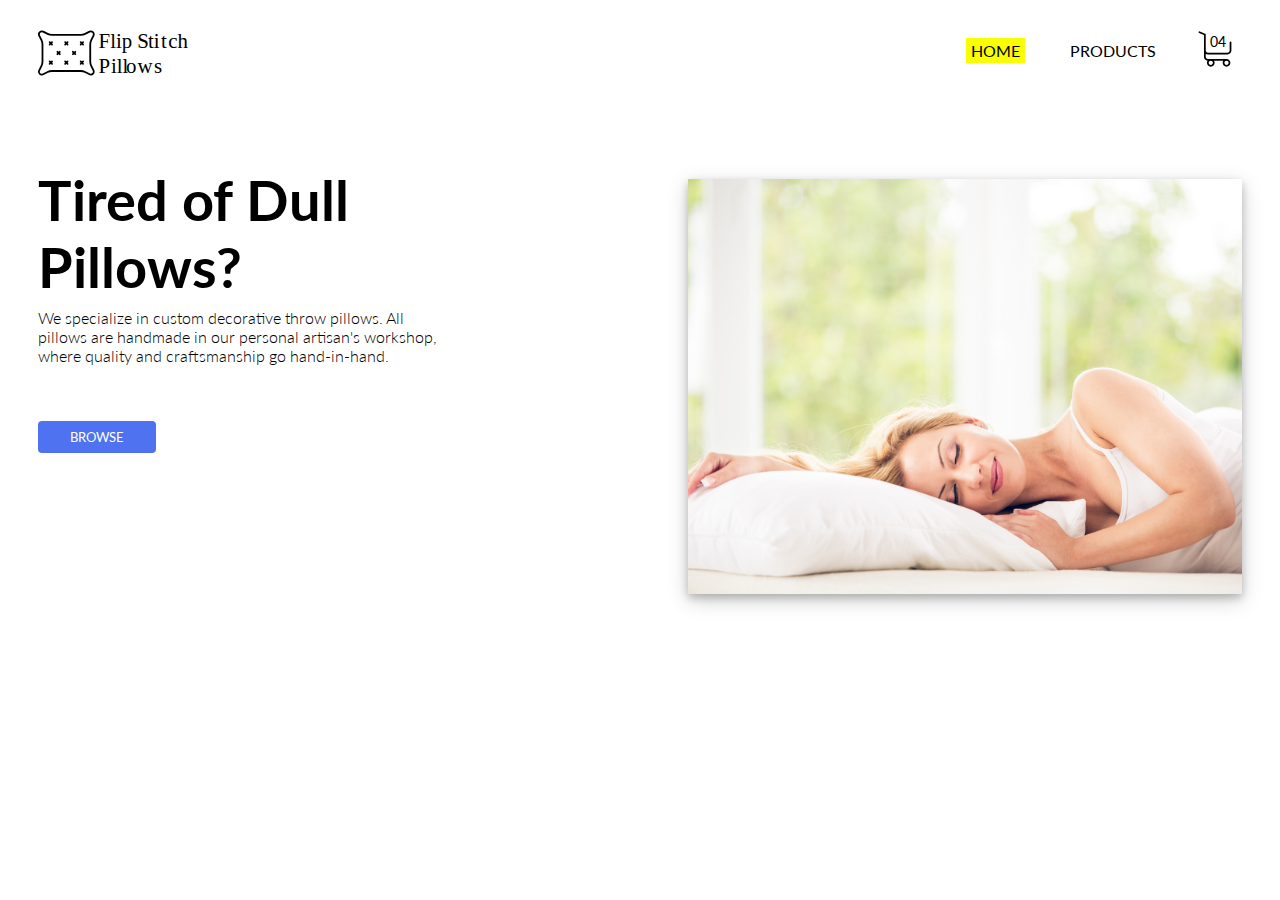
<file: index.html>
<!doctype html>
<html lang="en">
<head>
  <meta charset="utf-8">
  <title>Flip Stitch Pillow</title>

  <!--The following line loads in your CSS style sheet-->
  <link rel="stylesheet" href="styles/index.css">

  <!--The following line loads in 2 fonts from Google Fonts: Bad Script and Lato-->
  <link href="https://fonts.googleapis.com/css?family=Lato:300,400,400i,700,900" rel="stylesheet">

  <!--The following line loads in your JS script-->
  <script src="scripts/todo.js"></script>
</head>

<body>

  <!--Navigation Bar-->
  <div class="nav-bar">
    <div id="nav-container">
      <ul>
        <li>
          <a href="index.html">
            <img id="logo" src="resources/images/logo_web.svg">
          </a>
        </li>
        <li>
          <a href="cart.html">
            <img id="cart-icon" src="resources/images/shopping-cart.svg">
          </a>
          <p id="items-num">04</p>
        </li>
        <li><a class="tab" href="products.html">PRODUCTS</a></li>
        <li><a class="tab active" href="index.html">HOME</a></li>
      </ul>
    </div>
  </div>
  <!---->

  <!--Main Body Text-->
  <div class="main-body">
    <div class="main-text">
      <h1>Tired of Dull <br />Pillows?</h1>
      <p>
        We specialize in custom decorative throw pillows. All <br />
        pillows are handmade in our personal artisan's workshop, <br />
        where quality and craftsmanship go hand-in-hand.
      </p>
      <a href="products.html" class="button">BROWSE</a>
    </div>
    <div class="main-img">
      <img src="resources/images/women_sleeping.jpeg">
    </div>
  </div>
  <!---->

</body>
</html>
</file>
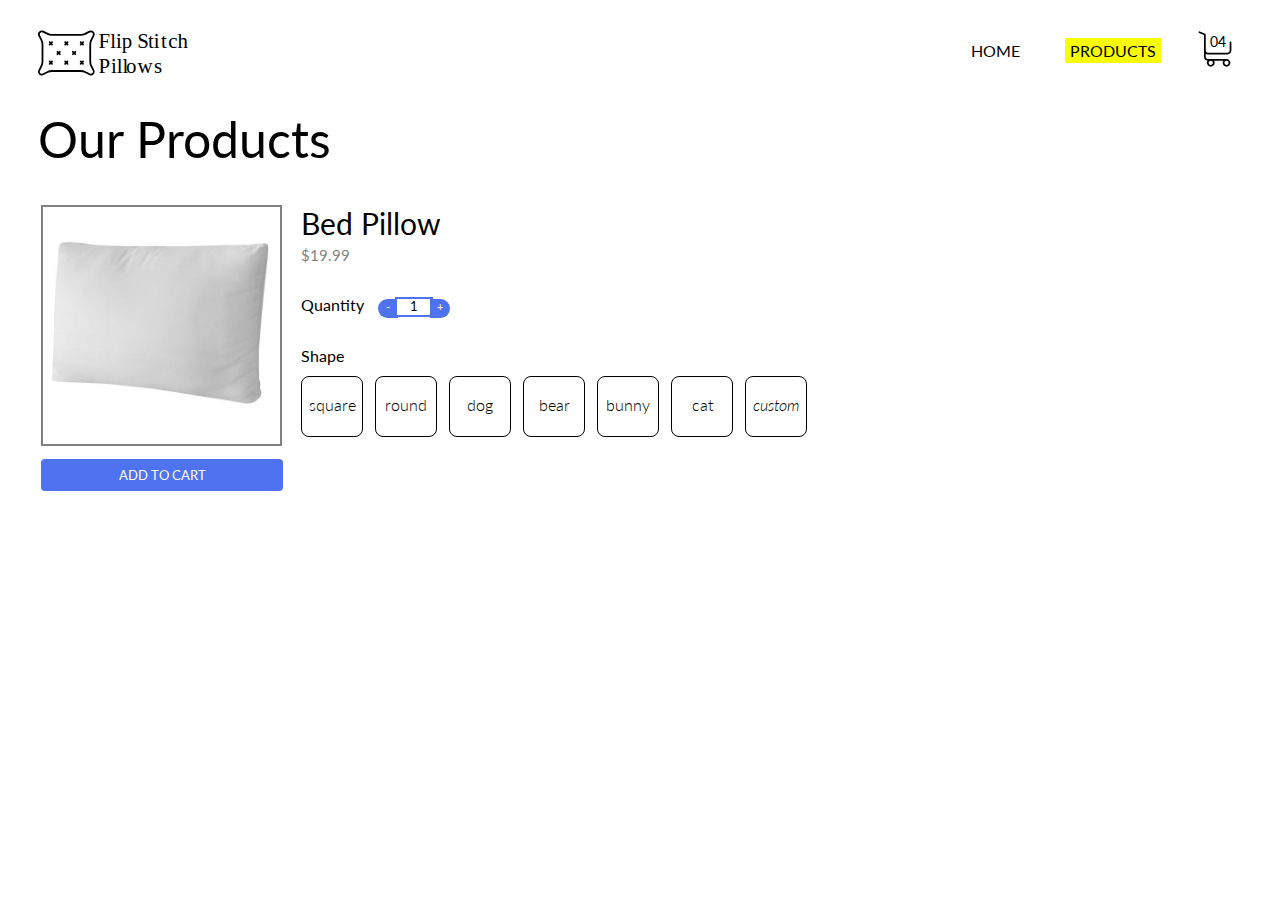
<file: bed-pillow.html>
<!doctype html>
<html lang="en">
<head>
  <meta charset="utf-8">
  <title>Flip Stitch Pillow</title>

  <!--The following line loads in your CSS style sheet-->
  <link rel="stylesheet" href="styles/index.css">

  <!--The following line loads in 2 fonts from Google Fonts: Bad Script and Lato-->
  <link href="https://fonts.googleapis.com/css?family=Lato:300,400,400i,700,900" rel="stylesheet">
</head>

<body>

  <!--Navigation Bar-->
  <div class="nav-bar">
    <div id="nav-container">
      <ul>
        <li>
          <a href="index.html">
            <img id="logo" src="resources/images/logo_web.svg">
          </a>
        </li>
        <li>
          <a href="cart.html">
            <img id="cart-icon" src="resources/images/shopping-cart.svg">
          </a>
          <p id="items-num">04</p>
        </li>
        <li><a class="tab active" href="products.html">PRODUCTS</a></li>
        <li><a class="tab" href="index.html">HOME</a></li>
      </ul>
    </div>
  </div>
  <!---->

  <!--Main Body Text-->
  <div class="main-body">
    <h1 id="page-title">Our Products</h1>
    <table class="details-table">
      <tr>
        <td class="details-img">
          <img class="item-img" src="resources/images/bed_pillow.jpeg">
          <a id="add-btn" class="button">ADD TO CART</a>
        </td>
        <td id="details-info" class="details-info">
          <p id="item-name" class="item-name">Bed Pillow</p>
          <p class="item-price">$19.99</p>
          <p class="item-quantity">Quantity</p>
          <form class="quantity-form">
              <input class="quantity-btn minus" type="button" value="-" />
              <input id="input-quantity" class="quantity-fill" type="text" value="1" />
              <input class="quantity-btn plus" type="button" value="+" />
          </form>
          <p class="item-shape">Shape</p>
          <p id="square" class="shape-opt">square</p>
          <p id="round" class="shape-opt">round</p>
          <p id="dog" class="shape-opt">dog</p>
          <p id="bear" class="shape-opt">bear</p>
          <p id="bunny" class="shape-opt">bunny</p>
          <p id="cat" class="shape-opt">cat</p>
          <p id="custom" class="shape-opt">custom</p>
          <br />
        </td>
      </tr>
    </table>
  </div>
  <!---->

</body>

<!-- load Javascript -->
<script src="scripts/todo.js"></script>

</html>
</file>
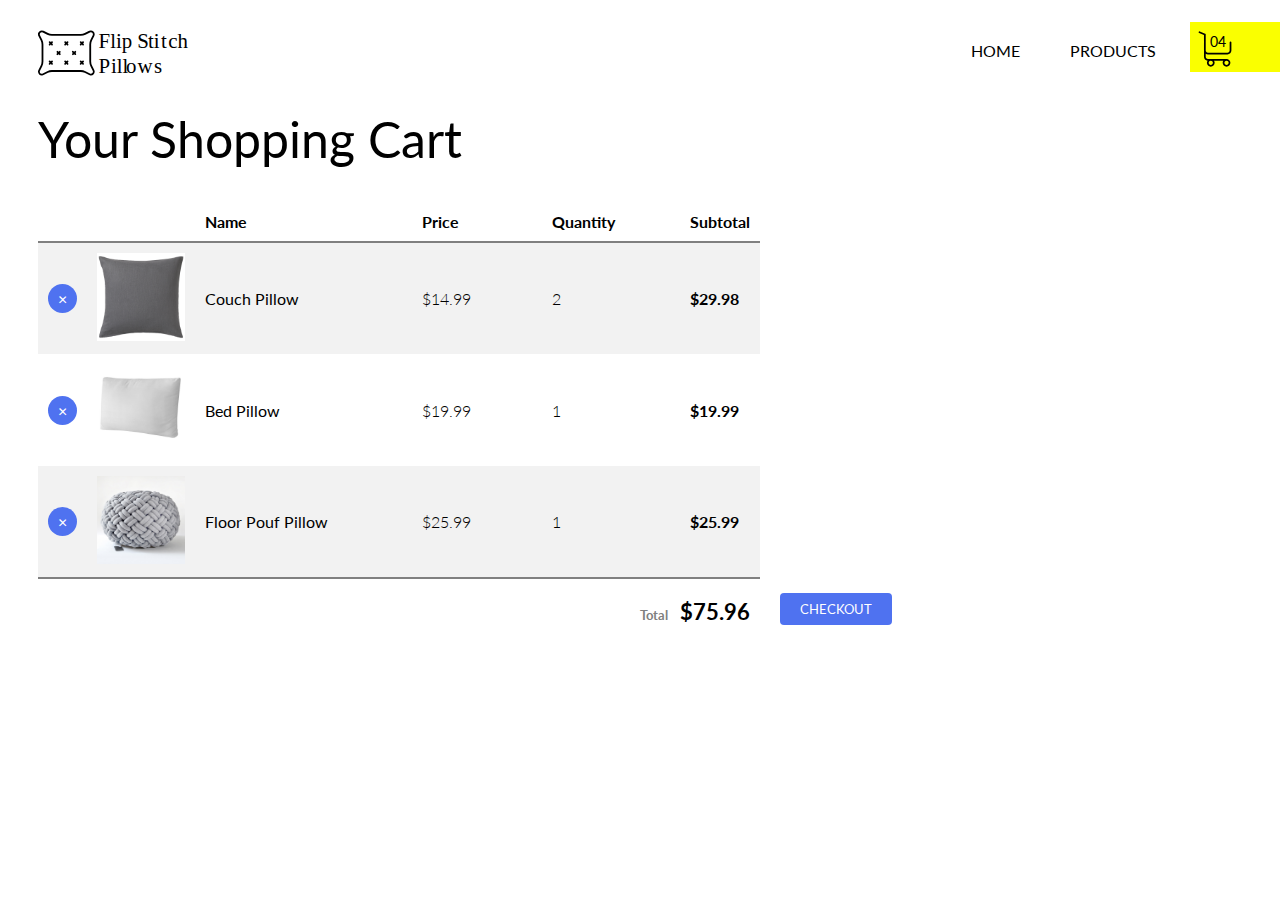
<file: cart.html>
<!doctype html>
<html lang="en">
<head>
  <meta charset="utf-8">
  <title>Flip Stitch Pillow</title>

  <!--The following line loads in your CSS style sheet-->
  <link rel="stylesheet" href="styles/index.css">

  <!--The following line loads in 2 fonts from Google Fonts: Bad Script and Lato-->
  <link href="https://fonts.googleapis.com/css?family=Lato:300,400,400i,700,900" rel="stylesheet">
</head>

<body>

  <!--Navigation Bar-->
  <div class="nav-bar">
    <div id="nav-container">
      <ul>
        <li>
          <a href="index.html">
            <img id="logo" src="resources/images/logo_web.svg">
          </a>
        </li>
        <li>
          <a class="active-cart" href="cart.html">
            <div id="yellow-rect"></div>
            <img id="cart-icon" src="resources/images/shopping-cart.svg">
          </a>
          <p id="items-num">04</p>
        </li>
        <li><a class="tab" href="products.html">PRODUCTS</a></li>
        <li><a class="tab" href="index.html">HOME</a></li>
      </ul>
    </div>
  </div>
  <!---->

  <!--Main Body Text-->
  <div class="main-body">
    <h1 id="page-title">Your Shopping Cart</h1>
    <table id="cart-table">
      <tr id="table-head">
        <th></th>
        <th></th>
        <th>Name</th>
        <th>Price</th>
        <th>Quantity</th>
        <th>Subtotal</th>
      </tr>
      <tr id="1" class="item-row">
        <td class="x-btn">
          <button id="1-btn" class="rm-btn" type="button">&times;</button>
        </td>
        <td class="cart-img">
          <img class="item-img" src="resources/images/couch_pillow.JPG">
        </td>
        <td class="cart-name">Couch Pillow</td>
        <td class="cart-price">$14.99</td>
        <td id="1-quantity" class="cart-quantity">2</td>
        <td id="1-subtotal" class="cart-subtotal">$29.98</td>
      </tr>
      <tr id="2" class="item-row">
        <td class="x-btn">
          <button id="2-1-btn" class="rm-btn" type="button">&times;</button>
        </td>
        <td class="cart-img">
          <img class="item-img" src="resources/images/bed_pillow.jpeg">
        </td>
        <td class="cart-name">Bed Pillow</td>
        <td class="cart-price">$19.99</td>
        <td id="2-quantity" class="cart-quantity">1</td>
        <td id="2-subtotal" class="cart-subtotal">$19.99</td>
      </tr>
      <tr id="3" class="item-row">
        <td class="x-btn">
          <button id="3-1-btn" class="rm-btn" type="button">&times;</button>
        </td>
        <td class="cart-img">
          <img class="item-img" src="resources/images/floor_pouf.jpg">
        </td>
        <td class="cart-name">Floor Pouf Pillow</td>
        <td class="cart-price">$25.99</td>
        <td id="3-quantity" class="cart-quantity">1</td>
        <td id="3-subtotal" class="cart-subtotal">$25.99</td>
      </tr>
    </table>
    <br />
    <div id="total-checkout">
      <div class="total">
        <span class="txt">Total</span> &nbsp;&nbsp;<span id="total-price" class="num">$75.96</span>
      </div>
      <a class="checkout-btn">CHECKOUT</a>
    </div>
  </div>
  <!---->

</body>

<!-- load Javascript -->
<script src="scripts/cart.js"></script>

</html>
</file>
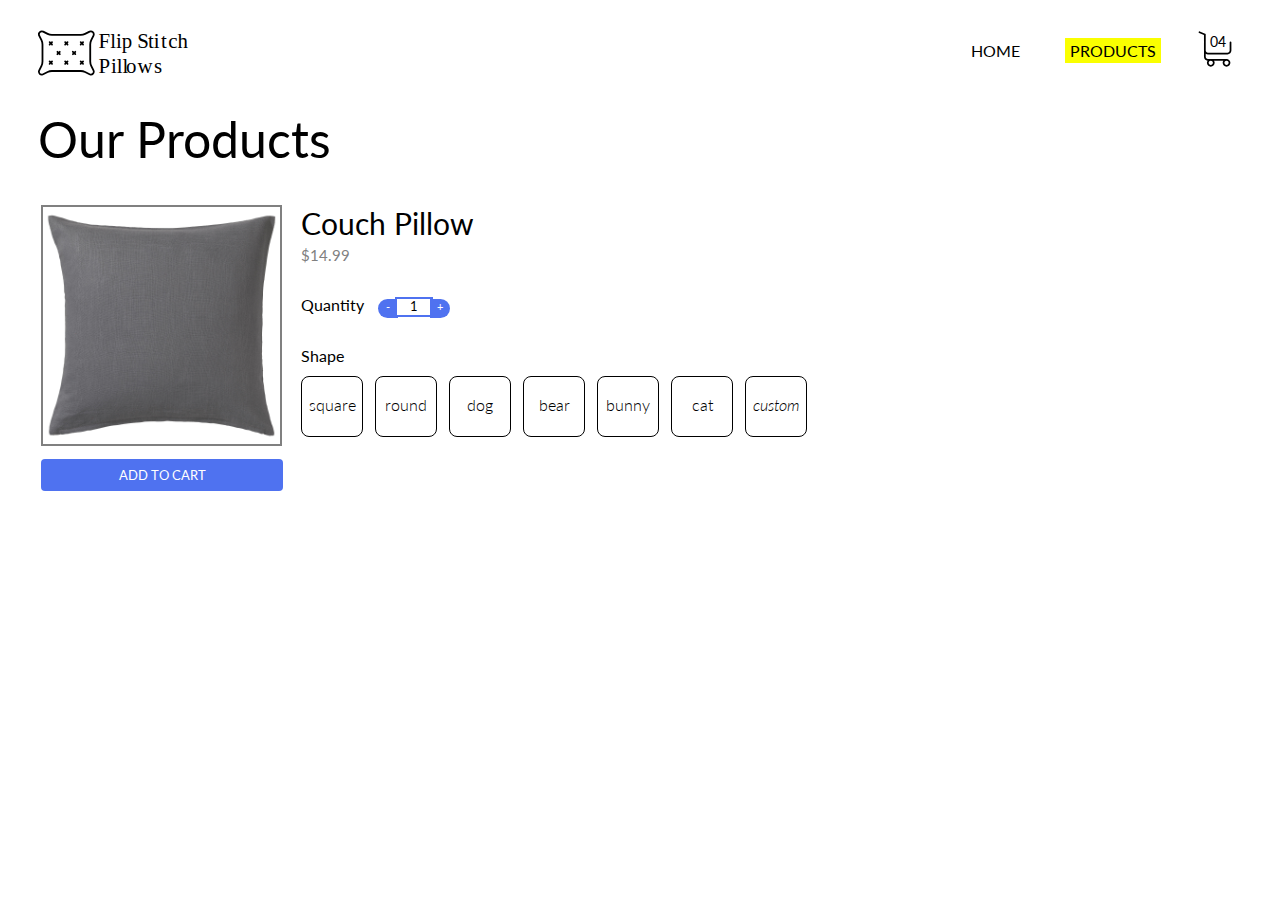
<file: couch-pillow.html>
<!doctype html>
<html lang="en">
<head>
  <meta charset="utf-8">
  <title>Flip Stitch Pillow</title>

  <!--The following line loads in your CSS style sheet-->
  <link rel="stylesheet" href="styles/index.css">

  <!--The following line loads in 2 fonts from Google Fonts: Bad Script and Lato-->
  <link href="https://fonts.googleapis.com/css?family=Lato:300,400,400i,700,900" rel="stylesheet">
</head>

<body>

  <!--Navigation Bar-->
  <div class="nav-bar">
    <div id="nav-container">
      <ul>
        <li>
          <a href="index.html">
            <img id="logo" src="resources/images/logo_web.svg">
          </a>
        </li>
        <li>
          <a href="cart.html">
            <img id="cart-icon" src="resources/images/shopping-cart.svg">
          </a>
          <p id="items-num">04</p>
        </li>
        <li><a class="tab active" href="products.html">PRODUCTS</a></li>
        <li><a class="tab" href="index.html">HOME</a></li>
      </ul>
    </div>
  </div>
  <!---->

  <!--Main Body Text-->
  <div class="main-body">
    <h1 id="page-title">Our Products</h1>
    <table class="details-table">
      <tr>
        <td class="details-img">
          <img class="item-img" src="resources/images/couch_pillow.JPG">
          <a id="add-btn" class="button">ADD TO CART</a>
        </td>
        <td id="details-info" class="details-info">
          <p id="item-name" class="item-name">Couch Pillow</p>
          <p class="item-price">$14.99</p>
          <p class="item-quantity">Quantity</p>
          <form class="quantity-form">
              <input class="quantity-btn minus" type="button" value="-" />
              <input id="input-quantity" class="quantity-fill" type="text" value="1" />
              <input class="quantity-btn plus" type="button" value="+" />
          </form>
          <p class="item-shape">Shape</p>
          <p id="square" class="shape-opt">square</p>
          <p id="round" class="shape-opt">round</p>
          <p id="dog" class="shape-opt">dog</p>
          <p id="bear" class="shape-opt">bear</p>
          <p id="bunny" class="shape-opt">bunny</p>
          <p id="cat" class="shape-opt">cat</p>
          <p id="custom" class="shape-opt">custom</p>
          <br />
        </td>
      </tr>
    </table>
  </div>
  <!---->

</body>

<!-- load Javascript -->
<script src="scripts/todo.js"></script>

</html>
</file>
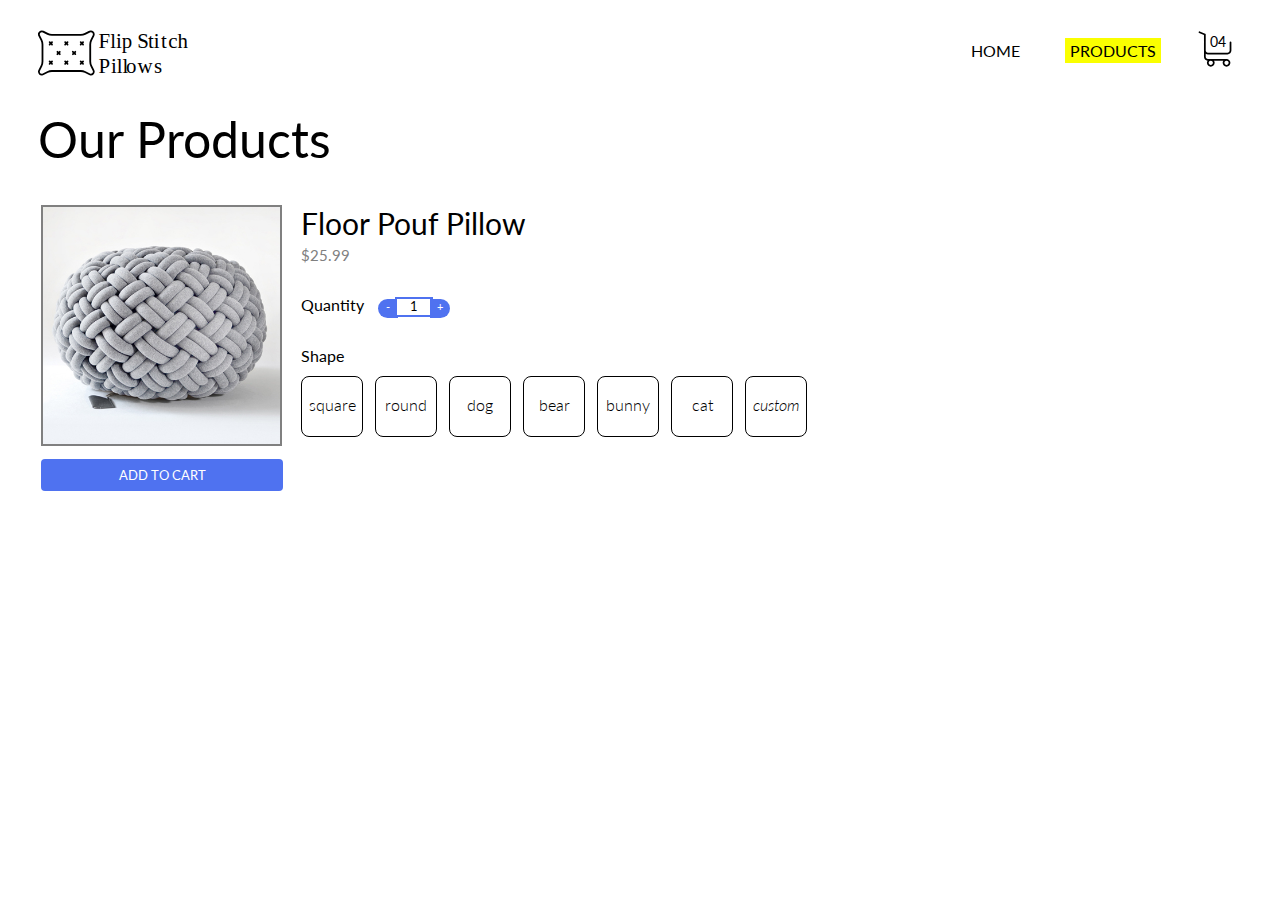
<file: floor-pouf-pillow.html>
<!doctype html>
<html lang="en">
<head>
  <meta charset="utf-8">
  <title>Flip Stitch Pillow</title>

  <!--The following line loads in your CSS style sheet-->
  <link rel="stylesheet" href="styles/index.css">

  <!--The following line loads in 2 fonts from Google Fonts: Bad Script and Lato-->
  <link href="https://fonts.googleapis.com/css?family=Lato:300,400,400i,700,900" rel="stylesheet">
</head>

<body>

  <!--Navigation Bar-->
  <div class="nav-bar">
    <div id="nav-container">
      <ul>
        <li>
          <a href="index.html">
            <img id="logo" src="resources/images/logo_web.svg">
          </a>
        </li>
        <li>
          <a href="cart.html">
            <img id="cart-icon" src="resources/images/shopping-cart.svg">
          </a>
          <p id="items-num">04</p>
        </li>
        <li><a class="tab active" href="products.html">PRODUCTS</a></li>
        <li><a class="tab" href="index.html">HOME</a></li>
      </ul>
    </div>
  </div>
  <!---->

  <!--Main Body Text-->
  <div class="main-body">
    <h1 id="page-title">Our Products</h1>
    <table class="details-table">
      <tr>
        <td class="details-img">
          <img class="item-img" src="resources/images/floor_pouf.jpg">
          <a id="add-btn" class="button">ADD TO CART</a>
        </td>
        <td id="details-info" class="details-info">
          <p id="item-name" class="item-name">Floor Pouf Pillow</p>
          <p class="item-price">$25.99</p>
          <p class="item-quantity">Quantity</p>
          <form class="quantity-form">
              <input class="quantity-btn minus" type="button" value="-" />
              <input id="input-quantity" class="quantity-fill" type="text" value="1" />
              <input class="quantity-btn plus" type="button" value="+" />
          </form>
          <p class="item-shape">Shape</p>
          <p id="square" class="shape-opt">square</p>
          <p id="round" class="shape-opt">round</p>
          <p id="dog" class="shape-opt">dog</p>
          <p id="bear" class="shape-opt">bear</p>
          <p id="bunny" class="shape-opt">bunny</p>
          <p id="cat" class="shape-opt">cat</p>
          <p id="custom" class="shape-opt">custom</p>
          <br />
        </td>
      </tr>
    </table>
  </div>
  <!---->

</body>

<!-- load Javascript -->
<script src="scripts/todo.js"></script>

</html>
</file>
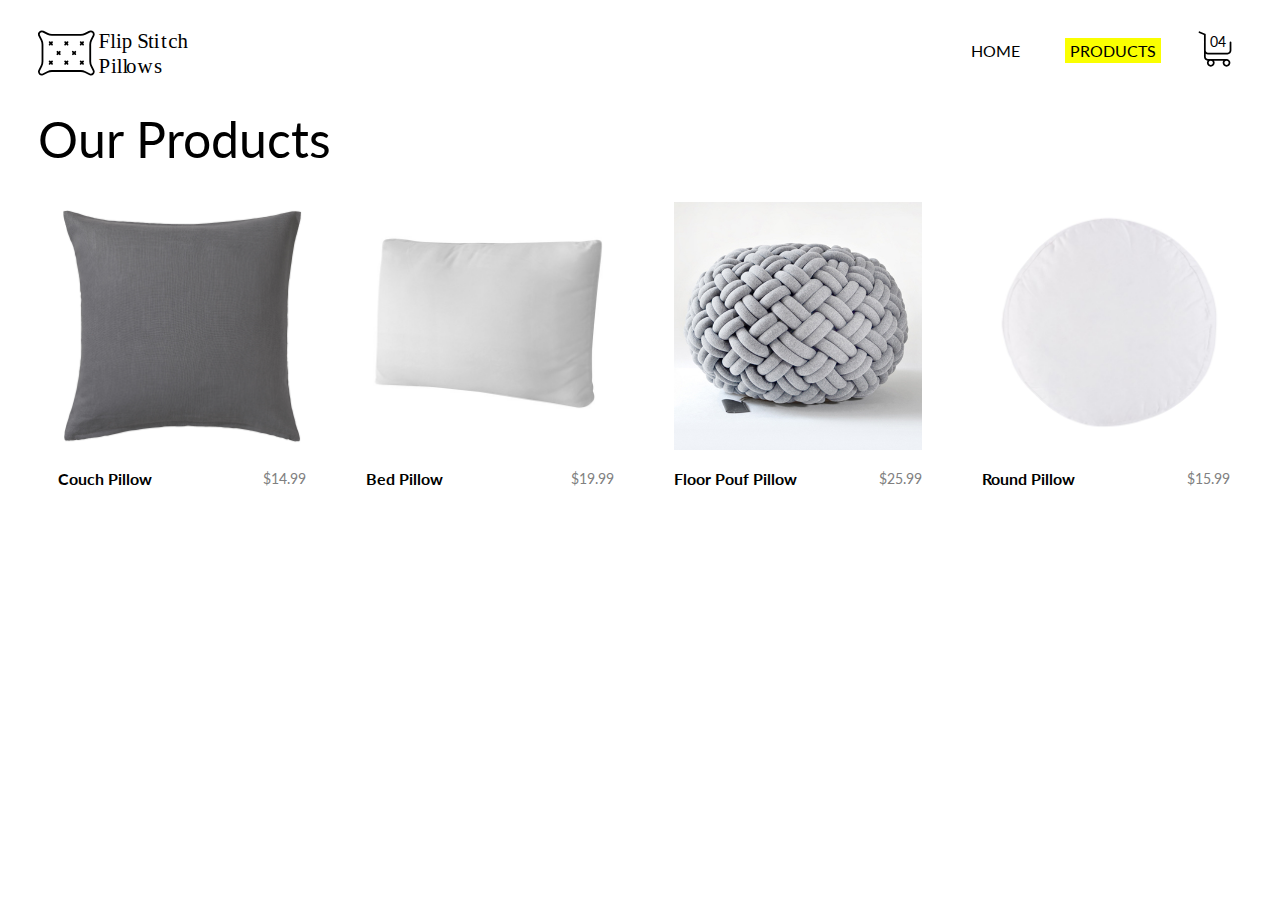
<file: products.html>
<!doctype html>
<html lang="en">
<head>
  <meta charset="utf-8">
  <title>Flip Stitch Pillow</title>

  <!--The following line loads in your CSS style sheet-->
  <link rel="stylesheet" href="styles/index.css">

  <!--The following line loads in 2 fonts from Google Fonts: Bad Script and Lato-->
  <link href="https://fonts.googleapis.com/css?family=Lato:300,400,400i,700,900" rel="stylesheet">

  <!--The following line loads in your JS script-->
  <script src="scripts/todo.js"></script>
</head>

<body>

  <!--Navigation Bar-->
  <div class="nav-bar">
    <div id="nav-container">
      <ul>
        <li>
          <a href="index.html">
            <img id="logo" src="resources/images/logo_web.svg">
          </a>
        </li>
        <li>
          <a href="cart.html">
            <img id="cart-icon" src="resources/images/shopping-cart.svg">
          </a>
          <p id="items-num">04</p>
        </li>
        <li><a class="tab active" href="products.html">PRODUCTS</a></li>
        <li><a class="tab" href="index.html">HOME</a></li>
      </ul>
    </div>
  </div>
  <!---->

  <!--Main Body Text-->
  <div class="main-body">
    <h1 id="page-title">Our Products</h1>
    <table class="items-table">
      <tr>
        <td>
          <a href="couch-pillow.html">
            <img class="item-img" src="resources/images/couch_pillow.JPG">
            <p class="item-name">Couch Pillow</p>
            <p class="item-price">$14.99</p>
          </a>
        </td>
        <td>
          <a href="bed-pillow.html">
            <img class="item-img" src="resources/images/bed_pillow.jpeg">
            <p class="item-name">Bed Pillow</p>
            <p class="item-price">$19.99</p>
          </a>
        </td>
        <td>
          <a href="floor-pouf-pillow.html">
            <img class="item-img" src="resources/images/floor_pouf.jpg">
            <p class="item-name">Floor Pouf Pillow</p>
            <p class="item-price">$25.99</p>
          </a>
        </td>
        <td>
          <a href="round-pillow.html">
            <img class="item-img" src="resources/images/round_pillow.jpeg">
            <p class="item-name">Round Pillow</p>
            <p class="item-price">$15.99</p>
          </a>
        </td>
      </tr>
    </table>
  </div>
  <!---->

</body>
</html>
</file>
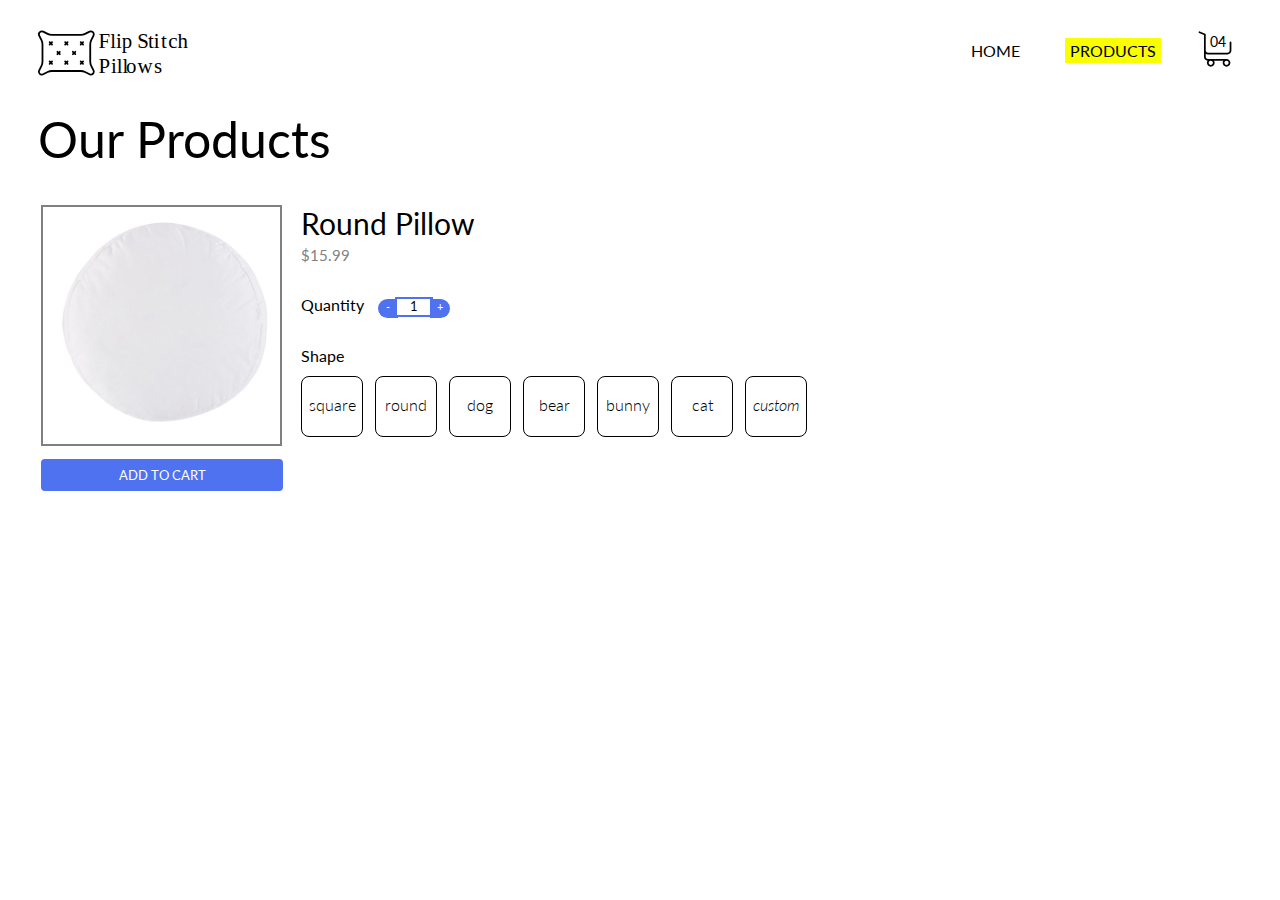
<file: round-pillow.html>
<!doctype html>
<html lang="en">
<head>
  <meta charset="utf-8">
  <title>Flip Stitch Pillow</title>

  <!--The following line loads in your CSS style sheet-->
  <link rel="stylesheet" href="styles/index.css">

  <!--The following line loads in 2 fonts from Google Fonts: Bad Script and Lato-->
  <link href="https://fonts.googleapis.com/css?family=Lato:300,400,400i,700,900" rel="stylesheet">
</head>

<body>

  <!--Navigation Bar-->
  <div class="nav-bar">
    <div id="nav-container">
      <ul>
        <li>
          <a href="index.html">
            <img id="logo" src="resources/images/logo_web.svg">
          </a>
        </li>
        <li>
          <a href="cart.html">
            <img id="cart-icon" src="resources/images/shopping-cart.svg">
          </a>
          <p id="items-num">04</p>
        </li>
        <li><a class="tab active" href="products.html">PRODUCTS</a></li>
        <li><a class="tab" href="index.html">HOME</a></li>
      </ul>
    </div>
  </div>
  <!---->

  <!--Main Body Text-->
  <div class="main-body">
    <h1 id="page-title">Our Products</h1>
    <table class="details-table">
      <tr>
        <td class="details-img">
          <img class="item-img" src="resources/images/round_pillow.jpeg">
          <a id="add-btn" class="button">ADD TO CART</a>
        </td>
        <td id="details-info" class="details-info">
          <p id="item-name" class="item-name">Round Pillow</p>
          <p class="item-price">$15.99</p>
          <p class="item-quantity">Quantity</p>
          <form class="quantity-form">
              <input class="quantity-btn minus" type="button" value="-" />
              <input id="input-quantity" class="quantity-fill" type="text" value="1" />
              <input class="quantity-btn plus" type="button" value="+" />
          </form>
          <p class="item-shape">Shape</p>
          <p id="square" class="shape-opt">square</p>
          <p id="round" class="shape-opt">round</p>
          <p id="dog" class="shape-opt">dog</p>
          <p id="bear" class="shape-opt">bear</p>
          <p id="bunny" class="shape-opt">bunny</p>
          <p id="cat" class="shape-opt">cat</p>
          <p id="custom" class="shape-opt">custom</p>
          <br />
        </td>
      </tr>
    </table>
  </div>
  <!---->

</body>

<!-- load Javascript -->
<script src="scripts/todo.js"></script>

</html>
</file>
<file: styles/index.css>
* {
  text-align: left;
  font-family: 'Lato', sans-serif;
}

.nav-bar {
  width: 100%;
}

.nav-bar ul {
  list-style-type: none;
  margin: 30px 0 30px 0;
  padding: 0;
  overflow: hidden;
  vertical-align: middle;
}

.nav-bar li a.tab {
  margin: 8px 20px;
  float: right;
  display: block;
  color: black;
  padding: 3px 5px;
  text-decoration: none;
}

.nav-bar li a.tab.active {
  background-color: #FAFF00;
}

.nav-bar a img#logo {
  float: left;
  display: inline-block;
  width: 12%;
  margin-left: 30px;
}

.nav-bar a img#cart-icon {
  float: right;
  display: inline-block;
  width: 3%;
  margin-left: 15px;
  margin-right: 3%;
}

.main-body {
  margin: 100px 30px 0 30px;
}

.main-body .main-text {
  margin-top: -50px;
  width: 50%;
  float: left;
}

.main-body .main-text h1 {
  font-size: 3.5em;
}

.main-body .main-text p {
  font-size: 1em;
  font-weight: 300;
  margin-top: -30px;
}

.main-body .main-img {
  float: right;
  width: 50%;
}

.main-body .main-img img {
  width: 92%;
  margin-left: 8%;
  box-shadow: 0 4px 8px 0 rgba(0, 0, 0, 0.2), 0 6px 20px 0 rgba(0, 0, 0, 0.19);
}

.main-body .main-text .button {
  background-color: #4F72F0;
  border: none;
  border-radius: 4px;
  color: white;
  padding: 8px 32px;
  text-align: center;
  text-decoration: none;
  display: inline-block;
  font-size: 13px;
  margin-top: 40px;
  cursor: pointer;
}

.main-body table.items-table {
  border-spacing: 20px;
  width: 104%;
  margin-left: -20px;
  margin-top: -40px;
}

.main-body table.items-table td {
  width: 25%;
  padding: 20px 20px 10px 20px;
  margin: 0 10px 0 10px;
}

.main-body table.items-table td img.item-img {
  width: 100%;
}

.main-body h1#page-title {
  font-size: 50px;
  font-weight: 400;
  margin-top: -70px;
}

.main-body table.items-table p.item-name {
  font-weight: 700;
  float: left;
  vertical-align: middle;
  color: black;
}

.main-body table.items-table p.item-price {
  font-size: 14px;
  float: right;
  vertical-align: middle;
  padding-top: 3px;
  color: gray;
}

.main-body table.items-table td {
  transition: box-shadow .3s;
  border-radius: 10px;
  background: #fff;
}

.main-body table.items-table td:hover {
  box-shadow: 0 0 11px rgba(33,33,33,.2);
}

table.details-table {
  width: 80%;
}

table.details-table td.details-img {
  width: 25%;
  vertical-align: top;
}

table.details-table .details-img img {
  width: 100%;
  border: 2px solid gray;
}

table.details-table .details-img a.button {
  background-color: #4F72F0;
  border: none;
  border-radius: 4px;
  color: white;
  padding: 8px 0 8px 0;
  text-align: center;
  text-decoration: none;
  display: block;
  font-size: 13px;
  margin-top: 10px;
  cursor: pointer;
  width: 102%;
}

table.details-table td.details-info {
  vertical-align: top;
  padding-left: 20px;
}

table.details-table td.details-info p.item-name {
   margin-top: 0px;
   font-size: 30px;
 }

table.details-table td.details-info p.item-price {
   margin-top: -25px;
   font-size: 15px;
   font-weight: 400;
   color: gray;
 }

table.details-table td.details-info p.item-quantity, form.quantity-form {
  display: inline-block;
}

table.details-table form.quantity-form {
  margin-left: 10px;
}

table.details-table form.quantity-form input.quantity-fill {
  width: 30px;
  text-align: center;
  margin-left: -7px;
  border: 2px solid #4F72F0;
  height: 12px;
  padding-bottom: 3px;
}

table.details-table form.quantity-form input.quantity-btn {
  background-color: #4F72F0;
  border: none;
  color: white;
  width: 20px;
  text-align: center;
  text-decoration: none;
  font-size: 11px;
  text-align: center;
  cursor: pointer;
  padding-bottom: 5px;
}

table.details-table form.quantity-form input.quantity-btn.minus {
  border-top-left-radius: 10px;
  border-bottom-left-radius: 10px;
}

table.details-table form.quantity-form input.quantity-btn.plus {
  border-top-right-radius: 10px;
  border-bottom-right-radius: 10px;
  margin-left: -7px;
}

table.details-table td.details-info p.item-shape {
  margin-bottom: -5px;
}

table.details-table td.details-info p.shape-opt {
  transition: .3s;
  display: inline-block;
  width: 60px;
  padding: 18px 0 22px 0;
  text-align: center;
  vertical-align: middle;
  border: 1px solid black;
  border-radius: 8px;
  margin-right: 8px;
  font-weight: 300;
  cursor: pointer;
}

table.details-table td.details-info #custom {
  font-style: italic;
}

table.details-table td.details-info p.shape-opt:hover {
  background-color: #4F72F0;
  color: white;
}

table.details-table td.details-info textarea#custom-text {
  width: 90%;
  height: 150px;
  padding: 10px 10px;
  font-size: 15px;
  background-color: #f8f8f8;
  box-sizing: border-box;
  border: 1px solid #ccc;
  border-radius: 8px;
  resize: none;
}

#items-num {
  position: absolute;
  right: 4.2%;
  margin-top: 0.2%;
  font-size: 14px;
}

.nav-bar #yellow-rect {
  background-color: #FAFF00;
  width: 90px;
  height: 50px;
  position: absolute;
  right: 0;
  margin-top: -8px;
  z-index: -1;
}

/* shopping cart styling */
table#cart-table {
  width: 60%;
  margin-top: 30px;
  border-collapse: collapse;
}

table#cart-table td, table#cart-table th{
  padding: 10px;
}

table#cart-table th {
  border-bottom: 2px solid gray;
}

table#cart-table td.x-btn button {
  background-color: #4F72F0;
  border: none;
  border-radius: 15px;
  color: white;
  padding: 5px 10px;
  text-align: center;
  text-decoration: none;
  cursor: pointer;
  font-size: 16px;
}

table#cart-table td.cart-img {
  width: 15%;
}

table#cart-table td.cart-img img.item-img {
  width: 100%;
}

table#cart-table td.cart-name {
  width: 30%;
}

table#cart-table td.cart-price, table#cart-table td.cart-quantity {
  font-weight: 300;
  width: 200px;
}

table#cart-table td.cart-subtotal {
  font-weight: 700;
  width: 10%;
}

table#cart-table {
  border-bottom: 2px solid gray;
}

table#cart-table tr:nth-child(even) {
  background-color: #f2f2f2;
}

.total {
  margin-left: 50%;
  float:left;
  margin-bottom: 50px;
}

.total span.txt {
  font-weight: 700;
  font-size: 13px;
  color: gray;
}

.total span.num {
  font-weight: 700;
  font-size: 22px;
}

a.checkout-btn {
  background-color: #4F72F0;
  border: none;
  border-radius: 4px;
  color: white;
  padding: 8px 20px 8px 20px;
  text-align: center;
  text-decoration: none;
  font-size: 13px;
  cursor: pointer;
  margin: 20px 0 0 30px;
}
</file>
